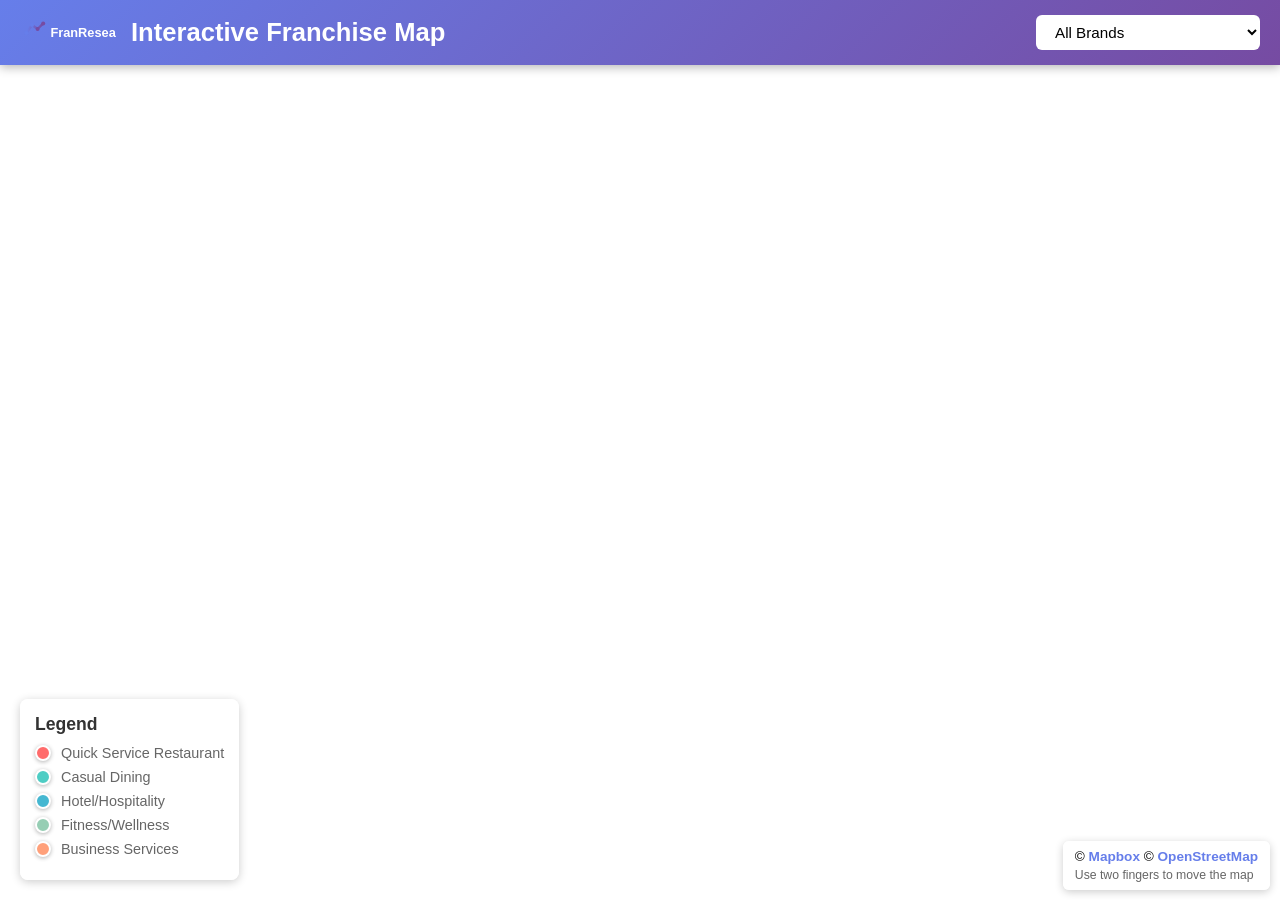
<file: FranchiseMap_Archive_Mapbox/map.html>
<!DOCTYPE html>
<html lang="en">
<head>
    <meta charset="UTF-8">
    <meta name="viewport" content="width=device-width, initial-scale=1.0">
    <title>FranResearch - Interactive Franchise Map</title>
    <meta name="description" content="Interactive map showing franchise locations across North America">

    <!-- Mapbox GL JS -->
    <script src='https://api.mapbox.com/mapbox-gl-js/v3.0.1/mapbox-gl.js'></script>
    <link href='https://api.mapbox.com/mapbox-gl-js/v3.0.1/mapbox-gl.css' rel='stylesheet' />

    <link rel="stylesheet" href="map-style.css">
</head>
<body>
    <div class="map-container">
        <!-- Header -->
        <div class="map-header">
            <div class="header-left">
                <a href="../index.html" class="logo-link">
                    <img src="../logo.svg" alt="FranResearch" class="logo">
                </a>
                <h1>Interactive Franchise Map</h1>
            </div>
            <div class="header-controls">
                <select id="brand-filter" class="filter-select">
                    <option value="all">All Brands</option>
                    <option value="MCD">McDonald's (MCD)</option>
                    <option value="YUM">Yum! Brands (YUM)</option>
                    <option value="QSR">Restaurant Brands (QSR)</option>
                    <option value="WEN">Wendy's (WEN)</option>
                    <option value="DPZ">Domino's (DPZ)</option>
                </select>
            </div>
        </div>

        <!-- Map -->
        <div id="map"></div>

        <!-- Map Attribution -->
        <div class="map-attribution">
            © <a href="https://www.mapbox.com/" target="_blank">Mapbox</a> ©
            <a href="https://www.openstreetmap.org/" target="_blank">OpenStreetMap</a>
            <span class="map-hint">Use two fingers to move the map</span>
        </div>

        <!-- Info Panel -->
        <div id="info-panel" class="info-panel">
            <button id="close-panel" class="close-btn">&times;</button>
            <h2 id="location-name">Select a location</h2>
            <div id="location-details">
                <p>Click on a marker to view details</p>
            </div>
        </div>

        <!-- Legend -->
        <div class="legend">
            <h3>Legend</h3>
            <div class="legend-item">
                <span class="legend-marker" style="background: #ff6b6b;"></span>
                <span>Quick Service Restaurant</span>
            </div>
            <div class="legend-item">
                <span class="legend-marker" style="background: #4ecdc4;"></span>
                <span>Casual Dining</span>
            </div>
            <div class="legend-item">
                <span class="legend-marker" style="background: #45b7d1;"></span>
                <span>Hotel/Hospitality</span>
            </div>
            <div class="legend-item">
                <span class="legend-marker" style="background: #96ceb4;"></span>
                <span>Fitness/Wellness</span>
            </div>
            <div class="legend-item">
                <span class="legend-marker" style="background: #ffa07a;"></span>
                <span>Business Services</span>
            </div>
        </div>
    </div>

    <script src="map.js"></script>
</body>
</html>
</file>
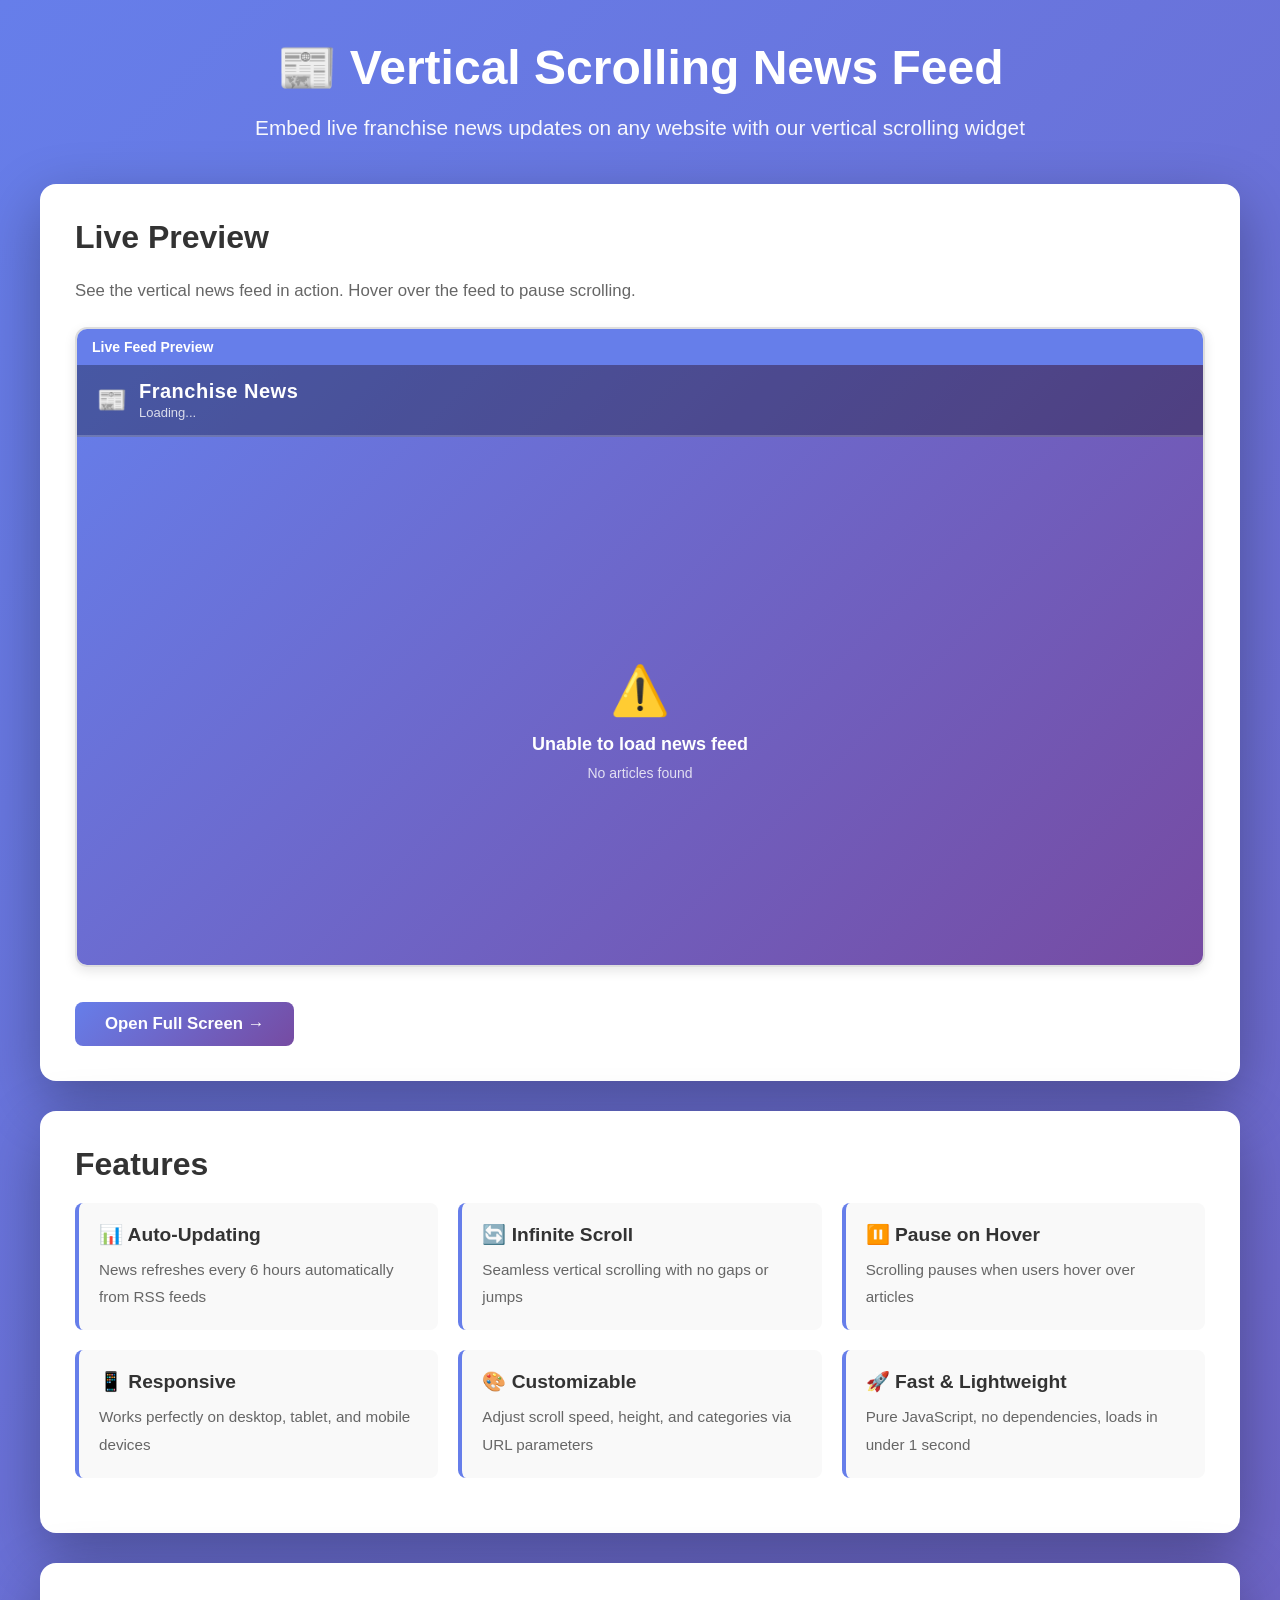
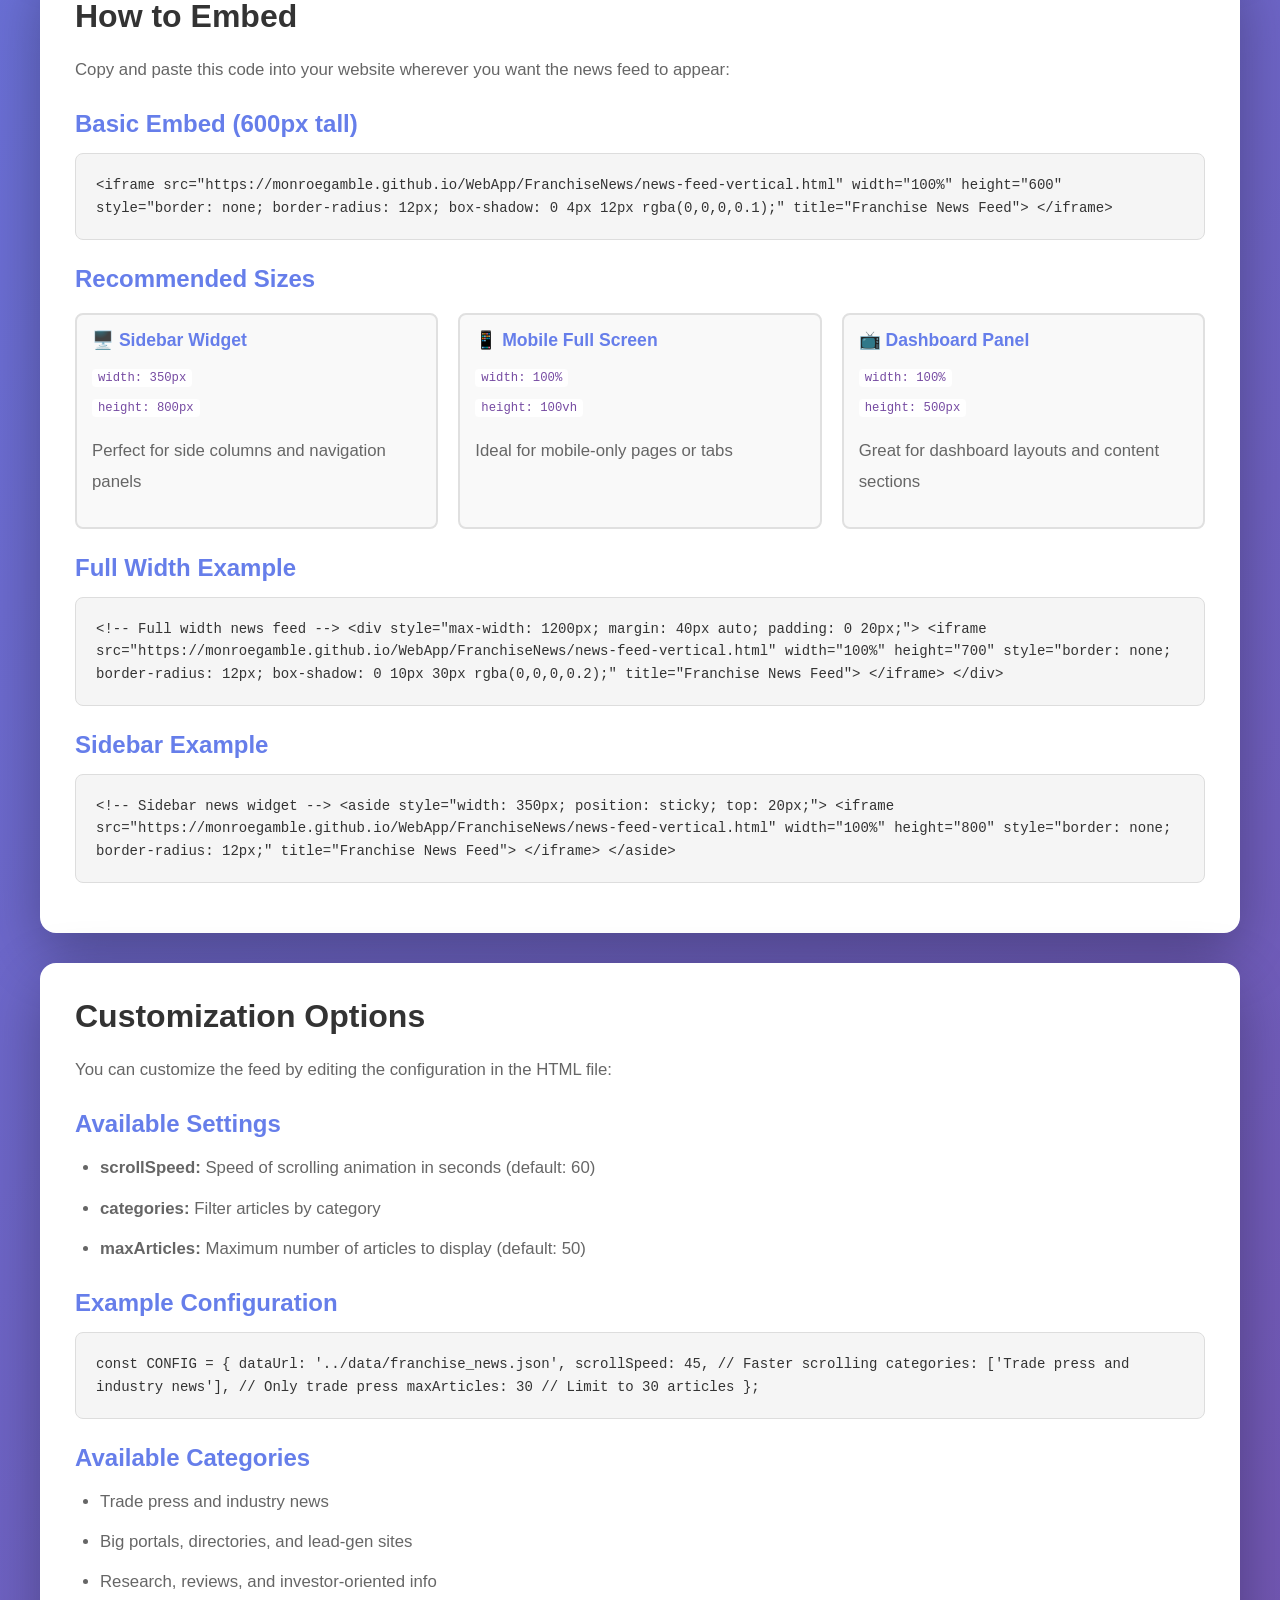
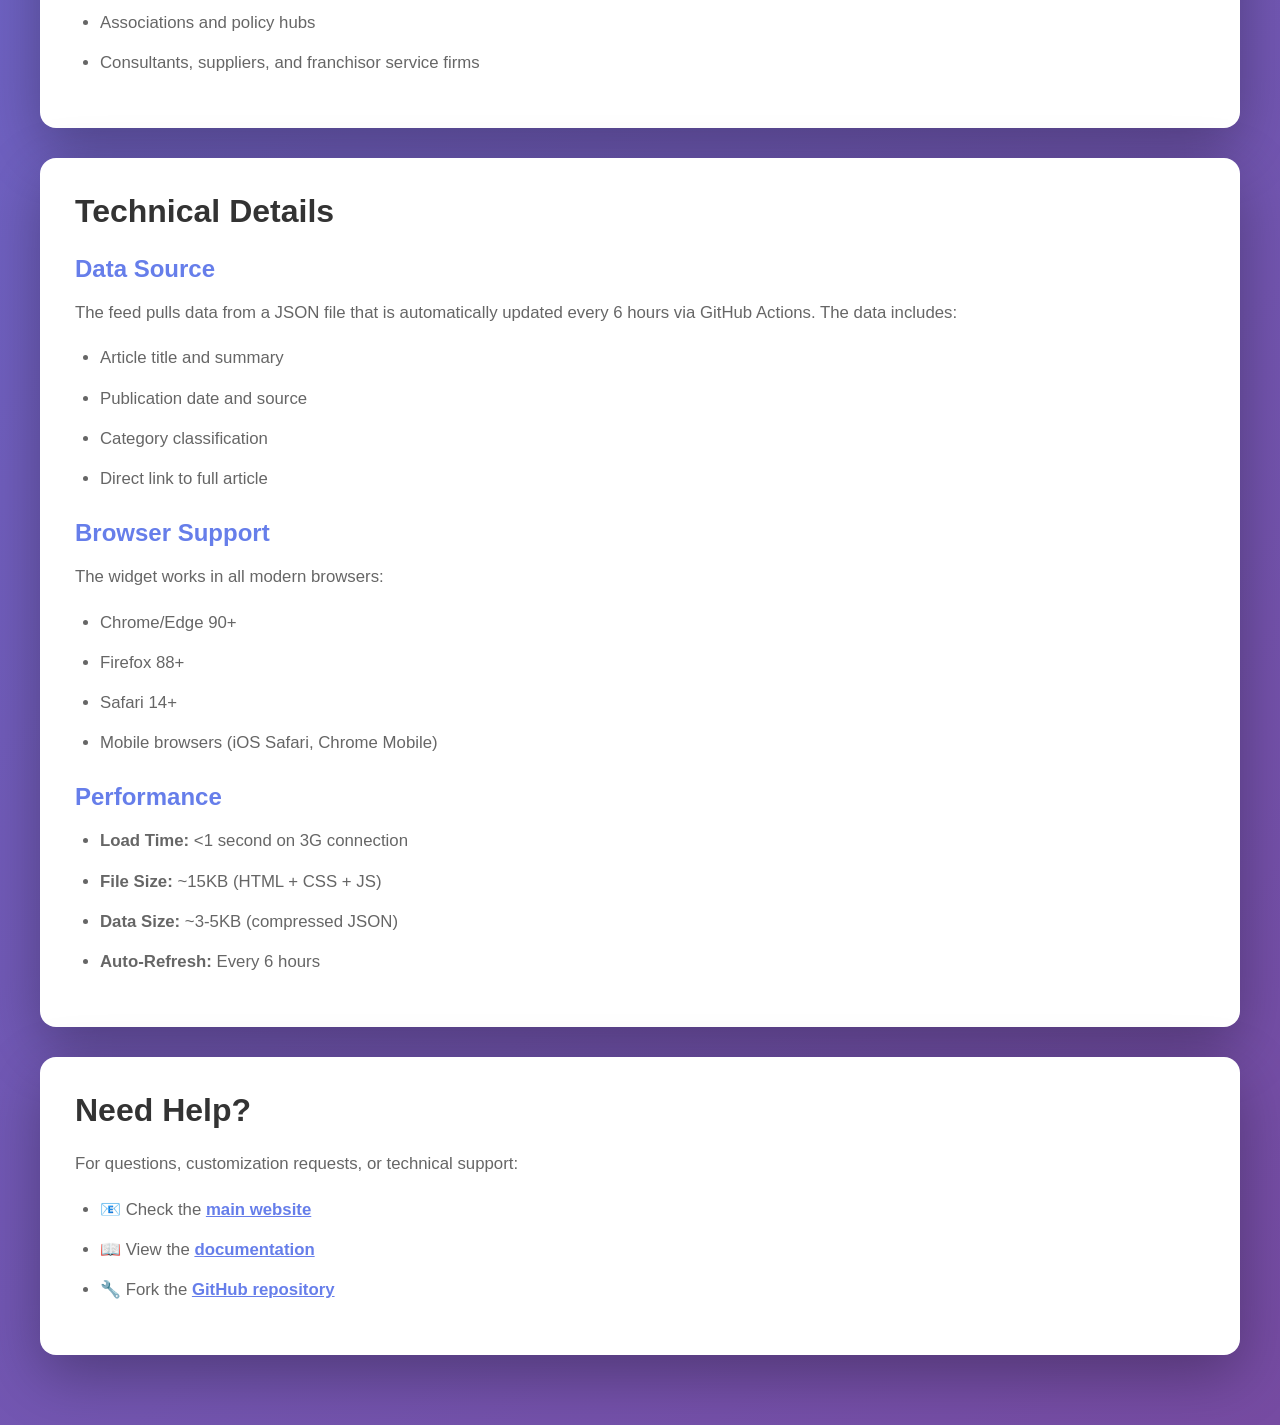
<file: FranchiseNews/news-feed-vertical-embed.html>
<!DOCTYPE html>
<html lang="en">
<head>
    <meta charset="UTF-8">
    <meta name="viewport" content="width=device-width, initial-scale=1.0">
    <title>Embed Franchise News Feed - Vertical Scrolling Widget</title>

    <style>
        * {
            margin: 0;
            padding: 0;
            box-sizing: border-box;
        }

        body {
            font-family: -apple-system, BlinkMacSystemFont, 'Segoe UI', Roboto, 'Helvetica Neue', Arial, sans-serif;
            background: linear-gradient(135deg, #667eea 0%, #764ba2 100%);
            min-height: 100vh;
            padding: 40px 20px;
        }

        .container {
            max-width: 1200px;
            margin: 0 auto;
        }

        .header {
            text-align: center;
            color: white;
            margin-bottom: 40px;
        }

        .header h1 {
            font-size: 3em;
            margin-bottom: 15px;
            font-weight: 800;
        }

        .header p {
            font-size: 1.3em;
            opacity: 0.95;
            line-height: 1.6;
        }

        .demo-section {
            background: white;
            border-radius: 16px;
            padding: 35px;
            margin-bottom: 30px;
            box-shadow: 0 20px 60px rgba(0, 0, 0, 0.3);
        }

        .demo-section h2 {
            color: #333;
            font-size: 2em;
            margin-bottom: 20px;
            font-weight: 700;
        }

        .demo-section h3 {
            color: #667eea;
            font-size: 1.5em;
            margin: 25px 0 15px;
            font-weight: 600;
        }

        .demo-section p {
            color: #666;
            line-height: 1.8;
            margin-bottom: 15px;
            font-size: 1.05em;
        }

        .demo-section ul {
            color: #666;
            line-height: 1.8;
            margin-left: 25px;
            margin-bottom: 15px;
        }

        .demo-section li {
            margin-bottom: 10px;
            font-size: 1.05em;
        }

        .code-block {
            background: #f5f5f5;
            border: 1px solid #ddd;
            border-radius: 8px;
            padding: 20px;
            margin: 15px 0;
            overflow-x: auto;
            font-family: 'Courier New', monospace;
            font-size: 14px;
            color: #333;
            line-height: 1.6;
        }

        .preview-container {
            border: 2px solid #ddd;
            border-radius: 12px;
            overflow: hidden;
            margin: 20px 0;
            box-shadow: 0 4px 12px rgba(0, 0, 0, 0.1);
        }

        .preview-label {
            background: #667eea;
            color: white;
            padding: 10px 15px;
            font-weight: 600;
            font-size: 14px;
        }

        iframe {
            width: 100%;
            border: none;
            display: block;
        }

        .size-options {
            display: grid;
            grid-template-columns: repeat(auto-fit, minmax(250px, 1fr));
            gap: 20px;
            margin: 20px 0;
        }

        .size-option {
            background: #f9f9f9;
            padding: 15px;
            border-radius: 8px;
            border: 2px solid #e0e0e0;
        }

        .size-option h4 {
            color: #667eea;
            font-size: 1.1em;
            margin-bottom: 10px;
        }

        .size-option code {
            background: white;
            padding: 2px 6px;
            border-radius: 4px;
            font-size: 0.9em;
            color: #764ba2;
        }

        .button {
            display: inline-block;
            background: linear-gradient(135deg, #667eea 0%, #764ba2 100%);
            color: white;
            padding: 12px 30px;
            border-radius: 8px;
            text-decoration: none;
            font-weight: 600;
            font-size: 1.05em;
            transition: all 0.2s;
            margin-top: 15px;
        }

        .button:hover {
            transform: translateY(-2px);
            box-shadow: 0 6px 20px rgba(102, 126, 234, 0.5);
        }

        .feature-grid {
            display: grid;
            grid-template-columns: repeat(auto-fit, minmax(280px, 1fr));
            gap: 20px;
            margin: 20px 0;
        }

        .feature-card {
            background: #f9f9f9;
            padding: 20px;
            border-radius: 8px;
            border-left: 4px solid #667eea;
        }

        .feature-card h4 {
            color: #333;
            font-size: 1.2em;
            margin-bottom: 10px;
        }

        .feature-card p {
            color: #666;
            font-size: 0.95em;
            margin: 0;
        }

        @media (max-width: 768px) {
            .header h1 {
                font-size: 2em;
            }

            .header p {
                font-size: 1.1em;
            }

            .demo-section {
                padding: 25px;
            }

            .demo-section h2 {
                font-size: 1.6em;
            }

            .code-block {
                font-size: 12px;
                padding: 15px;
            }
        }
    </style>
</head>
<body>
    <div class="container">
        <div class="header">
            <h1>📰 Vertical Scrolling News Feed</h1>
            <p>Embed live franchise news updates on any website with our vertical scrolling widget</p>
        </div>

        <!-- Live Preview -->
        <div class="demo-section">
            <h2>Live Preview</h2>
            <p>See the vertical news feed in action. Hover over the feed to pause scrolling.</p>

            <div class="preview-container">
                <div class="preview-label">Live Feed Preview</div>
                <iframe src="news-feed-vertical.html" height="600"></iframe>
            </div>

            <a href="news-feed-vertical.html" target="_blank" class="button">Open Full Screen →</a>
        </div>

        <!-- Features -->
        <div class="demo-section">
            <h2>Features</h2>
            <div class="feature-grid">
                <div class="feature-card">
                    <h4>📊 Auto-Updating</h4>
                    <p>News refreshes every 6 hours automatically from RSS feeds</p>
                </div>
                <div class="feature-card">
                    <h4>🔄 Infinite Scroll</h4>
                    <p>Seamless vertical scrolling with no gaps or jumps</p>
                </div>
                <div class="feature-card">
                    <h4>⏸️ Pause on Hover</h4>
                    <p>Scrolling pauses when users hover over articles</p>
                </div>
                <div class="feature-card">
                    <h4>📱 Responsive</h4>
                    <p>Works perfectly on desktop, tablet, and mobile devices</p>
                </div>
                <div class="feature-card">
                    <h4>🎨 Customizable</h4>
                    <p>Adjust scroll speed, height, and categories via URL parameters</p>
                </div>
                <div class="feature-card">
                    <h4>🚀 Fast & Lightweight</h4>
                    <p>Pure JavaScript, no dependencies, loads in under 1 second</p>
                </div>
            </div>
        </div>

        <!-- Embedding Instructions -->
        <div class="demo-section">
            <h2>How to Embed</h2>
            <p>Copy and paste this code into your website wherever you want the news feed to appear:</p>

            <h3>Basic Embed (600px tall)</h3>
            <div class="code-block">&lt;iframe
  src="https://monroegamble.github.io/WebApp/FranchiseNews/news-feed-vertical.html"
  width="100%"
  height="600"
  style="border: none; border-radius: 12px; box-shadow: 0 4px 12px rgba(0,0,0,0.1);"
  title="Franchise News Feed"&gt;
&lt;/iframe&gt;</div>

            <h3>Recommended Sizes</h3>
            <div class="size-options">
                <div class="size-option">
                    <h4>🖥️ Sidebar Widget</h4>
                    <p><code>width: 350px</code><br><code>height: 800px</code></p>
                    <p>Perfect for side columns and navigation panels</p>
                </div>
                <div class="size-option">
                    <h4>📱 Mobile Full Screen</h4>
                    <p><code>width: 100%</code><br><code>height: 100vh</code></p>
                    <p>Ideal for mobile-only pages or tabs</p>
                </div>
                <div class="size-option">
                    <h4>📺 Dashboard Panel</h4>
                    <p><code>width: 100%</code><br><code>height: 500px</code></p>
                    <p>Great for dashboard layouts and content sections</p>
                </div>
            </div>

            <h3>Full Width Example</h3>
            <div class="code-block">&lt;!-- Full width news feed --&gt;
&lt;div style="max-width: 1200px; margin: 40px auto; padding: 0 20px;"&gt;
  &lt;iframe
    src="https://monroegamble.github.io/WebApp/FranchiseNews/news-feed-vertical.html"
    width="100%"
    height="700"
    style="border: none; border-radius: 12px; box-shadow: 0 10px 30px rgba(0,0,0,0.2);"
    title="Franchise News Feed"&gt;
  &lt;/iframe&gt;
&lt;/div&gt;</div>

            <h3>Sidebar Example</h3>
            <div class="code-block">&lt;!-- Sidebar news widget --&gt;
&lt;aside style="width: 350px; position: sticky; top: 20px;"&gt;
  &lt;iframe
    src="https://monroegamble.github.io/WebApp/FranchiseNews/news-feed-vertical.html"
    width="100%"
    height="800"
    style="border: none; border-radius: 12px;"
    title="Franchise News Feed"&gt;
  &lt;/iframe&gt;
&lt;/aside&gt;</div>
        </div>

        <!-- Customization -->
        <div class="demo-section">
            <h2>Customization Options</h2>
            <p>You can customize the feed by editing the configuration in the HTML file:</p>

            <h3>Available Settings</h3>
            <ul>
                <li><strong>scrollSpeed:</strong> Speed of scrolling animation in seconds (default: 60)</li>
                <li><strong>categories:</strong> Filter articles by category</li>
                <li><strong>maxArticles:</strong> Maximum number of articles to display (default: 50)</li>
            </ul>

            <h3>Example Configuration</h3>
            <div class="code-block">const CONFIG = {
  dataUrl: '../data/franchise_news.json',
  scrollSpeed: 45,  // Faster scrolling
  categories: ['Trade press and industry news'],  // Only trade press
  maxArticles: 30   // Limit to 30 articles
};</div>

            <h3>Available Categories</h3>
            <ul>
                <li>Trade press and industry news</li>
                <li>Big portals, directories, and lead-gen sites</li>
                <li>Research, reviews, and investor-oriented info</li>
                <li>Associations and policy hubs</li>
                <li>Consultants, suppliers, and franchisor service firms</li>
            </ul>
        </div>

        <!-- Technical Details -->
        <div class="demo-section">
            <h2>Technical Details</h2>

            <h3>Data Source</h3>
            <p>The feed pulls data from a JSON file that is automatically updated every 6 hours via GitHub Actions. The data includes:</p>
            <ul>
                <li>Article title and summary</li>
                <li>Publication date and source</li>
                <li>Category classification</li>
                <li>Direct link to full article</li>
            </ul>

            <h3>Browser Support</h3>
            <p>The widget works in all modern browsers:</p>
            <ul>
                <li>Chrome/Edge 90+</li>
                <li>Firefox 88+</li>
                <li>Safari 14+</li>
                <li>Mobile browsers (iOS Safari, Chrome Mobile)</li>
            </ul>

            <h3>Performance</h3>
            <ul>
                <li><strong>Load Time:</strong> &lt;1 second on 3G connection</li>
                <li><strong>File Size:</strong> ~15KB (HTML + CSS + JS)</li>
                <li><strong>Data Size:</strong> ~3-5KB (compressed JSON)</li>
                <li><strong>Auto-Refresh:</strong> Every 6 hours</li>
            </ul>
        </div>

        <!-- Support -->
        <div class="demo-section">
            <h2>Need Help?</h2>
            <p>For questions, customization requests, or technical support:</p>
            <ul>
                <li>📧 Check the <a href="../index.html" style="color: #667eea; font-weight: 600;">main website</a></li>
                <li>📖 View the <a href="README.md" style="color: #667eea; font-weight: 600;">documentation</a></li>
                <li>🔧 Fork the <a href="https://github.com/MonroeGamble/WebApp" target="_blank" style="color: #667eea; font-weight: 600;">GitHub repository</a></li>
            </ul>
        </div>
    </div>
</body>
</html>
</file>
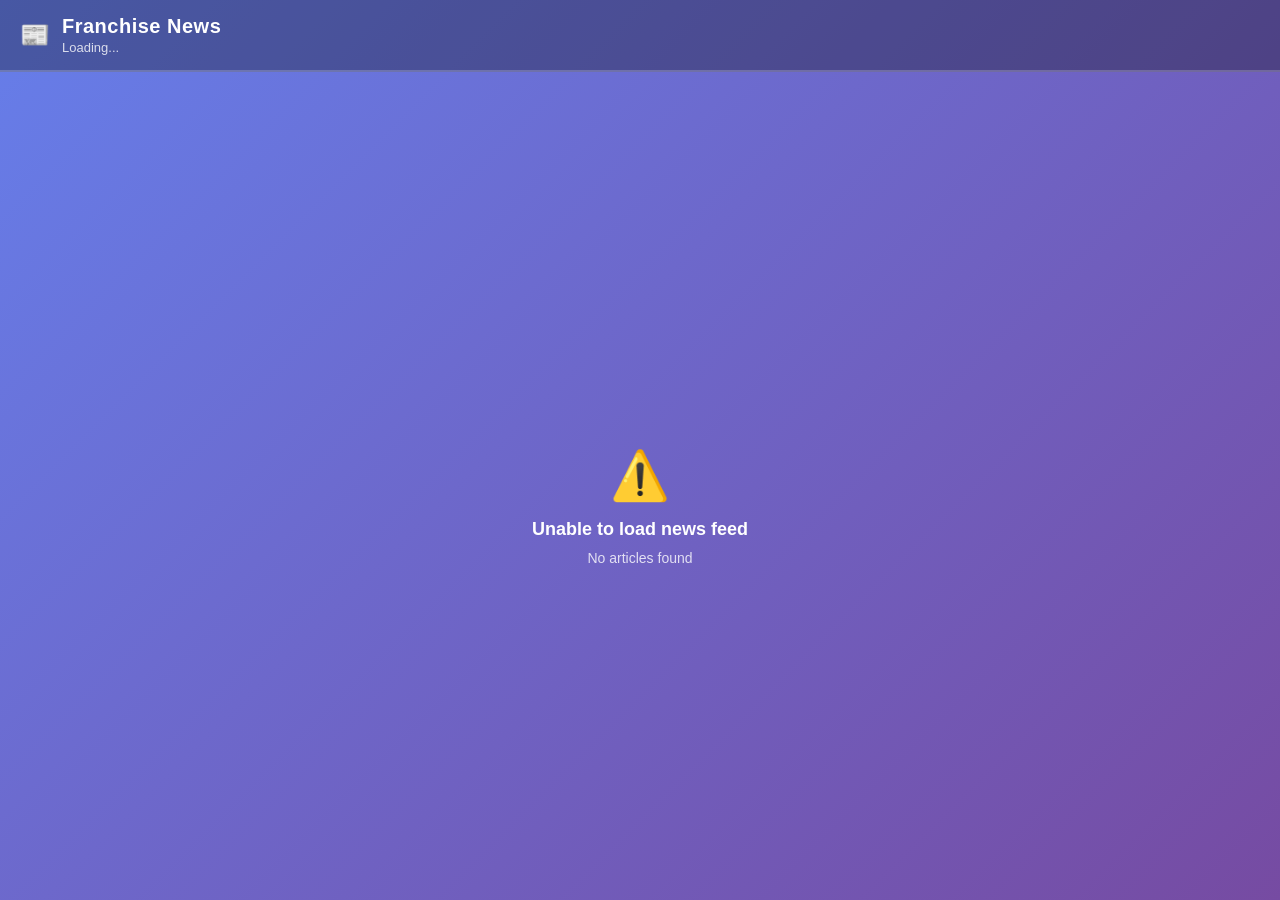
<file: FranchiseNews/news-feed-vertical.html>
<!DOCTYPE html>
<html lang="en">
<head>
    <meta charset="UTF-8">
    <meta name="viewport" content="width=device-width, initial-scale=1.0">
    <title>Franchise News Feed - Vertical Scrolling</title>

    <style>
        * {
            margin: 0;
            padding: 0;
            box-sizing: border-box;
        }

        body {
            font-family: -apple-system, BlinkMacSystemFont, 'Segoe UI', Roboto, 'Helvetica Neue', Arial, sans-serif;
            background: #f5f5f5;
            overflow: hidden;
        }

        /* Vertical News Feed Container */
        .vertical-news-feed {
            width: 100%;
            height: 100vh;
            background: linear-gradient(135deg, #667eea 0%, #764ba2 100%);
            overflow: hidden;
            position: relative;
        }

        /* Header Bar */
        .feed-header {
            background: rgba(0, 0, 0, 0.3);
            padding: 15px 20px;
            display: flex;
            align-items: center;
            gap: 12px;
            border-bottom: 2px solid rgba(255, 255, 255, 0.2);
        }

        .feed-header-icon {
            font-size: 24px;
        }

        .feed-header-text {
            display: flex;
            flex-direction: column;
            gap: 2px;
        }

        .feed-header-title {
            font-size: 20px;
            font-weight: 700;
            color: white;
            letter-spacing: 0.5px;
        }

        .feed-header-subtitle {
            font-size: 13px;
            color: rgba(255, 255, 255, 0.8);
            font-weight: 500;
        }

        /* Scrolling Content */
        .feed-scroll-container {
            height: calc(100vh - 70px);
            overflow: hidden;
            position: relative;
            padding: 20px 0;
        }

        .feed-scroll-content {
            animation: scrollVertical 60s linear infinite;
            will-change: transform;
        }

        .feed-scroll-content:hover {
            animation-play-state: paused;
        }

        @keyframes scrollVertical {
            0% {
                transform: translateY(0);
            }
            100% {
                transform: translateY(-50%);
            }
        }

        /* News Item Card */
        .news-item {
            background: white;
            margin: 0 20px 20px 20px;
            padding: 20px;
            border-radius: 12px;
            box-shadow: 0 4px 12px rgba(0, 0, 0, 0.15);
            transition: all 0.3s ease;
            cursor: pointer;
        }

        .news-item:hover {
            transform: translateX(5px);
            box-shadow: 0 6px 20px rgba(102, 126, 234, 0.4);
            background: #fafafa;
        }

        .news-item-header {
            display: flex;
            align-items: center;
            gap: 10px;
            margin-bottom: 12px;
        }

        .news-item-category {
            font-size: 11px;
            font-weight: 700;
            text-transform: uppercase;
            letter-spacing: 0.5px;
            padding: 4px 10px;
            border-radius: 12px;
            background: #667eea;
            color: white;
        }

        .news-item-source {
            font-size: 12px;
            color: #999;
            font-weight: 600;
        }

        .news-item-date {
            font-size: 11px;
            color: #bbb;
            margin-left: auto;
        }

        .news-item-title {
            font-size: 16px;
            font-weight: 700;
            color: #333;
            line-height: 1.4;
            margin-bottom: 8px;
        }

        .news-item-summary {
            font-size: 14px;
            color: #666;
            line-height: 1.6;
            display: -webkit-box;
            -webkit-line-clamp: 2;
            -webkit-box-orient: vertical;
            overflow: hidden;
        }

        .news-item-link {
            display: inline-flex;
            align-items: center;
            gap: 6px;
            margin-top: 10px;
            font-size: 13px;
            font-weight: 600;
            color: #667eea;
            text-decoration: none;
            transition: color 0.2s;
        }

        .news-item-link:hover {
            color: #764ba2;
        }

        /* Loading State */
        .loading {
            display: flex;
            flex-direction: column;
            align-items: center;
            justify-content: center;
            height: calc(100vh - 70px);
            color: white;
        }

        .spinner {
            width: 50px;
            height: 50px;
            border: 4px solid rgba(255, 255, 255, 0.3);
            border-top: 4px solid white;
            border-radius: 50%;
            animation: spin 1s linear infinite;
            margin-bottom: 20px;
        }

        @keyframes spin {
            0% { transform: rotate(0deg); }
            100% { transform: rotate(360deg); }
        }

        .loading-text {
            font-size: 16px;
            font-weight: 600;
        }

        /* Error State */
        .error {
            display: flex;
            flex-direction: column;
            align-items: center;
            justify-content: center;
            height: calc(100vh - 70px);
            color: white;
            padding: 20px;
            text-align: center;
        }

        .error-icon {
            font-size: 48px;
            margin-bottom: 15px;
        }

        .error-text {
            font-size: 18px;
            font-weight: 600;
            margin-bottom: 10px;
        }

        .error-detail {
            font-size: 14px;
            opacity: 0.8;
        }

        /* Responsive Design */
        @media (max-width: 768px) {
            .feed-header {
                padding: 12px 15px;
            }

            .feed-header-title {
                font-size: 16px;
            }

            .feed-header-subtitle {
                font-size: 11px;
            }

            .news-item {
                margin: 0 15px 15px 15px;
                padding: 15px;
            }

            .news-item-title {
                font-size: 14px;
            }

            .news-item-summary {
                font-size: 13px;
            }
        }

        @media (max-width: 480px) {
            .news-item {
                margin: 0 10px 12px 10px;
                padding: 12px;
            }

            .news-item-title {
                font-size: 13px;
            }

            .news-item-summary {
                font-size: 12px;
                -webkit-line-clamp: 3;
            }

            .news-item-category {
                font-size: 10px;
                padding: 3px 8px;
            }

            .news-item-source {
                font-size: 11px;
            }
        }
    </style>
</head>
<body>
    <div class="vertical-news-feed">
        <!-- Header -->
        <div class="feed-header">
            <span class="feed-header-icon">📰</span>
            <div class="feed-header-text">
                <div class="feed-header-title">Franchise News</div>
                <div class="feed-header-subtitle" id="article-count">Loading...</div>
            </div>
        </div>

        <!-- Scrolling Content Container -->
        <div class="feed-scroll-container" id="scroll-container">
            <!-- Loading state -->
            <div class="loading" id="loading">
                <div class="spinner"></div>
                <div class="loading-text">Loading franchise news...</div>
            </div>
        </div>
    </div>

    <script>
        // Configuration
        const CONFIG = {
            dataUrl: '../data/franchise_news.json',
            scrollSpeed: 60, // seconds for full scroll
            categories: ['Trade press and industry news', 'Big portals, directories, and lead-gen sites'],
            maxArticles: 50
        };

        // Get category display name
        function getCategoryLabel(category) {
            const labels = {
                'Trade press and industry news': 'Trade Press',
                'Big portals, directories, and lead-gen sites': 'Directory',
                'Research, reviews, and investor-oriented info': 'Research',
                'Associations and policy hubs': 'Association',
                'Consultants, suppliers, and franchisor service firms': 'Consultant'
            };
            return labels[category] || 'News';
        }

        // Get relative time
        function getRelativeTime(dateString) {
            const now = new Date();
            const date = new Date(dateString);
            const diffMs = now - date;
            const diffDays = Math.floor(diffMs / (1000 * 60 * 60 * 24));

            if (diffDays === 0) return 'Today';
            if (diffDays === 1) return 'Yesterday';
            if (diffDays < 7) return `${diffDays} days ago`;
            if (diffDays < 30) return `${Math.floor(diffDays / 7)} weeks ago`;
            if (diffDays < 365) return `${Math.floor(diffDays / 30)} months ago`;
            return `${Math.floor(diffDays / 365)} years ago`;
        }

        // Create news item HTML
        function createNewsItem(article) {
            const categoryLabel = getCategoryLabel(article.category);
            const relativeTime = getRelativeTime(article.published_iso);

            return `
                <div class="news-item" onclick="window.open('${article.url}', '_blank')">
                    <div class="news-item-header">
                        <span class="news-item-category">${categoryLabel}</span>
                        <span class="news-item-source">${article.source_name}</span>
                        <span class="news-item-date">${relativeTime}</span>
                    </div>
                    <div class="news-item-title">${article.title}</div>
                    ${article.summary ? `<div class="news-item-summary">${article.summary}</div>` : ''}
                    <a href="${article.url}" target="_blank" class="news-item-link" onclick="event.stopPropagation()">
                        Read more →
                    </a>
                </div>
            `;
        }

        // Load and display news
        async function loadNews() {
            const container = document.getElementById('scroll-container');
            const loading = document.getElementById('loading');

            try {
                // Fetch news data
                const response = await fetch(CONFIG.dataUrl);
                if (!response.ok) {
                    throw new Error(`HTTP ${response.status}: ${response.statusText}`);
                }

                const articles = await response.json();

                // Filter by categories if specified
                let filteredArticles = articles;
                if (CONFIG.categories && CONFIG.categories.length > 0) {
                    filteredArticles = articles.filter(article =>
                        CONFIG.categories.includes(article.category)
                    );
                }

                // Limit number of articles
                filteredArticles = filteredArticles.slice(0, CONFIG.maxArticles);

                if (filteredArticles.length === 0) {
                    throw new Error('No articles found');
                }

                // Update article count
                document.getElementById('article-count').textContent =
                    `${filteredArticles.length} articles • Live updates`;

                // Create scrolling content
                const scrollContent = document.createElement('div');
                scrollContent.className = 'feed-scroll-content';
                scrollContent.style.animationDuration = `${CONFIG.scrollSpeed}s`;

                // Add articles twice for seamless loop
                const articlesHTML = filteredArticles.map(createNewsItem).join('');
                scrollContent.innerHTML = articlesHTML + articlesHTML;

                // Remove loading and add content
                container.innerHTML = '';
                container.appendChild(scrollContent);

                console.log(`✓ Loaded ${filteredArticles.length} franchise news articles`);

            } catch (error) {
                console.error('Failed to load news:', error);

                // Show error state
                container.innerHTML = `
                    <div class="error">
                        <div class="error-icon">⚠️</div>
                        <div class="error-text">Unable to load news feed</div>
                        <div class="error-detail">${error.message}</div>
                    </div>
                `;
            }
        }

        // Initialize on page load
        document.addEventListener('DOMContentLoaded', loadNews);

        // Reload every 6 hours
        setInterval(loadNews, 6 * 60 * 60 * 1000);
    </script>
</body>
</html>
</file>
<file: FranchiseMap_Archive_Mapbox/map-style.css>
* {
    margin: 0;
    padding: 0;
    box-sizing: border-box;
}

body {
    font-family: -apple-system, BlinkMacSystemFont, 'Segoe UI', Roboto, 'Helvetica Neue', Arial, sans-serif;
    overflow: hidden;
}

.map-container {
    width: 100vw;
    height: 100vh;
    position: relative;
}

/* Header */
.map-header {
    position: absolute;
    top: 0;
    left: 0;
    right: 0;
    background: linear-gradient(135deg, #667eea 0%, #764ba2 100%);
    padding: 15px 20px;
    display: flex;
    justify-content: space-between;
    align-items: center;
    z-index: 10;
    box-shadow: 0 2px 10px rgba(0, 0, 0, 0.3);
}

.header-left {
    display: flex;
    align-items: center;
    gap: 15px;
}

.logo-link {
    display: flex;
    align-items: center;
}

.logo {
    height: 32px;
    width: auto;
}

.map-header h1 {
    color: white;
    font-size: 1.6em;
    font-weight: 700;
}

.header-controls {
    display: flex;
    gap: 10px;
}

.filter-select {
    padding: 8px 15px;
    border: none;
    border-radius: 6px;
    font-size: 0.95em;
    background: white;
    cursor: pointer;
    transition: all 0.2s;
}

.filter-select:hover {
    background: #f0f0f0;
}

/* Map */
#map {
    width: 100%;
    height: 100%;
    position: absolute;
    top: 0;
    left: 0;
}

/* Map Attribution */
.map-attribution {
    position: absolute;
    bottom: 10px;
    right: 10px;
    background: rgba(255, 255, 255, 0.9);
    padding: 8px 12px;
    border-radius: 6px;
    font-size: 0.85em;
    z-index: 5;
    box-shadow: 0 2px 8px rgba(0, 0, 0, 0.2);
}

.map-attribution a {
    color: #667eea;
    text-decoration: none;
    font-weight: 600;
}

.map-attribution a:hover {
    text-decoration: underline;
}

.map-hint {
    display: block;
    color: #666;
    font-size: 0.9em;
    margin-top: 4px;
}

/* Info Panel */
.info-panel {
    position: absolute;
    top: 90px;
    right: 20px;
    width: 350px;
    max-height: calc(100vh - 120px);
    background: white;
    border-radius: 12px;
    box-shadow: 0 4px 20px rgba(0, 0, 0, 0.3);
    padding: 25px;
    z-index: 15;
    overflow-y: auto;
    transform: translateX(400px);
    transition: transform 0.3s ease;
}

.info-panel.active {
    transform: translateX(0);
}

.close-btn {
    position: absolute;
    top: 15px;
    right: 15px;
    background: none;
    border: none;
    font-size: 28px;
    cursor: pointer;
    color: #999;
    line-height: 1;
    padding: 0;
    width: 30px;
    height: 30px;
}

.close-btn:hover {
    color: #333;
}

#location-name {
    color: #333;
    font-size: 1.5em;
    margin-bottom: 15px;
    padding-right: 30px;
}

#location-details {
    color: #666;
    line-height: 1.8;
}

#location-details p {
    margin-bottom: 12px;
}

#location-details strong {
    color: #333;
    display: block;
    margin-bottom: 4px;
}

/* Legend */
.legend {
    position: absolute;
    bottom: 20px;
    left: 20px;
    background: rgba(255, 255, 255, 0.95);
    padding: 15px;
    border-radius: 8px;
    box-shadow: 0 2px 10px rgba(0, 0, 0, 0.2);
    z-index: 5;
}

.legend h3 {
    font-size: 1.1em;
    margin-bottom: 10px;
    color: #333;
}

.legend-item {
    display: flex;
    align-items: center;
    gap: 10px;
    margin-bottom: 8px;
    font-size: 0.9em;
    color: #666;
}

.legend-marker {
    width: 16px;
    height: 16px;
    border-radius: 50%;
    display: inline-block;
    border: 2px solid white;
    box-shadow: 0 1px 4px rgba(0, 0, 0, 0.3);
}

/* Mapbox Popup Styling */
.mapboxgl-popup-content {
    border-radius: 8px;
    padding: 15px;
    box-shadow: 0 4px 15px rgba(0, 0, 0, 0.3);
}

.mapboxgl-popup-close-button {
    font-size: 20px;
    padding: 5px;
}

/* Mobile Responsive */
@media (max-width: 768px) {
    .map-header {
        flex-direction: column;
        gap: 10px;
        padding: 10px;
    }

    .map-header h1 {
        font-size: 1.2em;
    }

    .info-panel {
        width: calc(100% - 40px);
        top: 140px;
        right: 20px;
        left: 20px;
        max-height: calc(100vh - 160px);
    }

    .legend {
        bottom: 10px;
        left: 10px;
        max-width: calc(100% - 20px);
    }

    .map-hint {
        display: inline;
        margin-left: 10px;
    }
}
</file>
